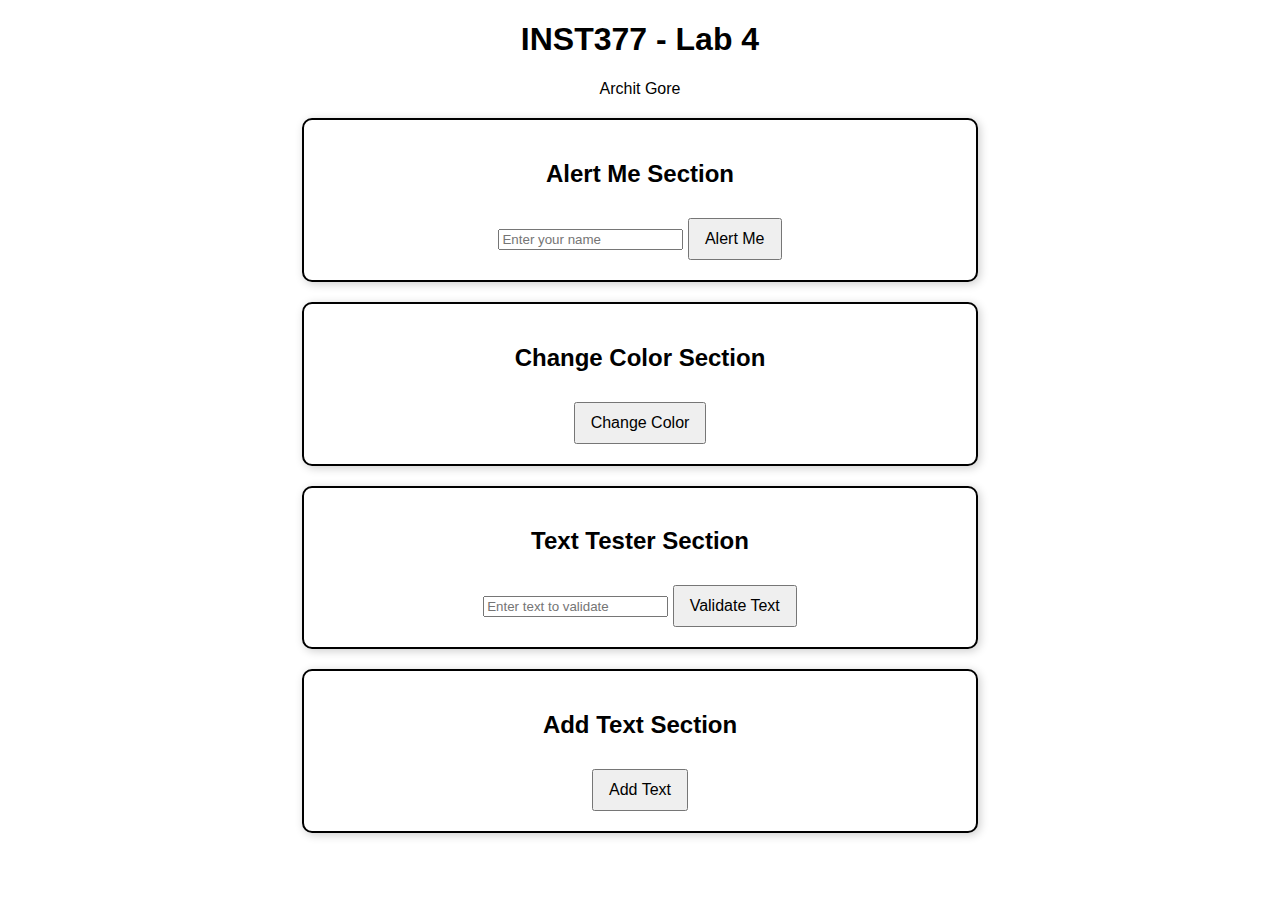
<file: Downloads/instlab4/index.html>
<!DOCTYPE html>
<html lang="en">
<head>
    <meta charset="UTF-8">
    <meta name="viewport" content="width=device-width, initial-scale=1.0">
    <title>INST377 - Lab 4</title>
    <link rel="stylesheet" href="styles.css">
</head>
<body>
    <h1 id="main-heading">INST377 - Lab 4</h1>
    <p>Archit Gore</p>
    
    <div class="section">
        <h2>Alert Me Section</h2>
        <form id="alert-form">
            <input type="text" id="name" placeholder="Enter your name" required>
            <button type="submit">Alert Me</button>
        </form>
    </div>
    
    <div class="section">
        <h2>Change Color Section</h2>
        <button id="change-color">Change Color</button>
    </div>
    
    <div class="section">
        <h2>Text Tester Section</h2>
        <form id="text-form">
            <input type="text" id="text-input" placeholder="Enter text to validate" required>
            <button type="submit">Validate Text</button>
        </form>
    </div>
    
    <div class="section">
        <h2>Add Text Section</h2>
        <button id="add-text">Add Text</button>
    </div>
    
    <script src="script.js"></script>
</body>
</html>
</file>
<file: Downloads/instlab4/styles.css>
body {
    font-family: Arial, sans-serif;
    text-align: center;
    background-color: white;
    transition: background-color 0.5s ease;
}

.section {
    border: 2px solid black;
    padding: 20px;
    margin: 20px auto;
    width: 50%;
    border-radius: 10px;
    box-shadow: 2px 2px 10px rgba(0, 0, 0, 0.2);
}

button {
    padding: 10px 15px;
    cursor: pointer;
    font-size: 16px;
    margin-top: 10px;
}
</file>
